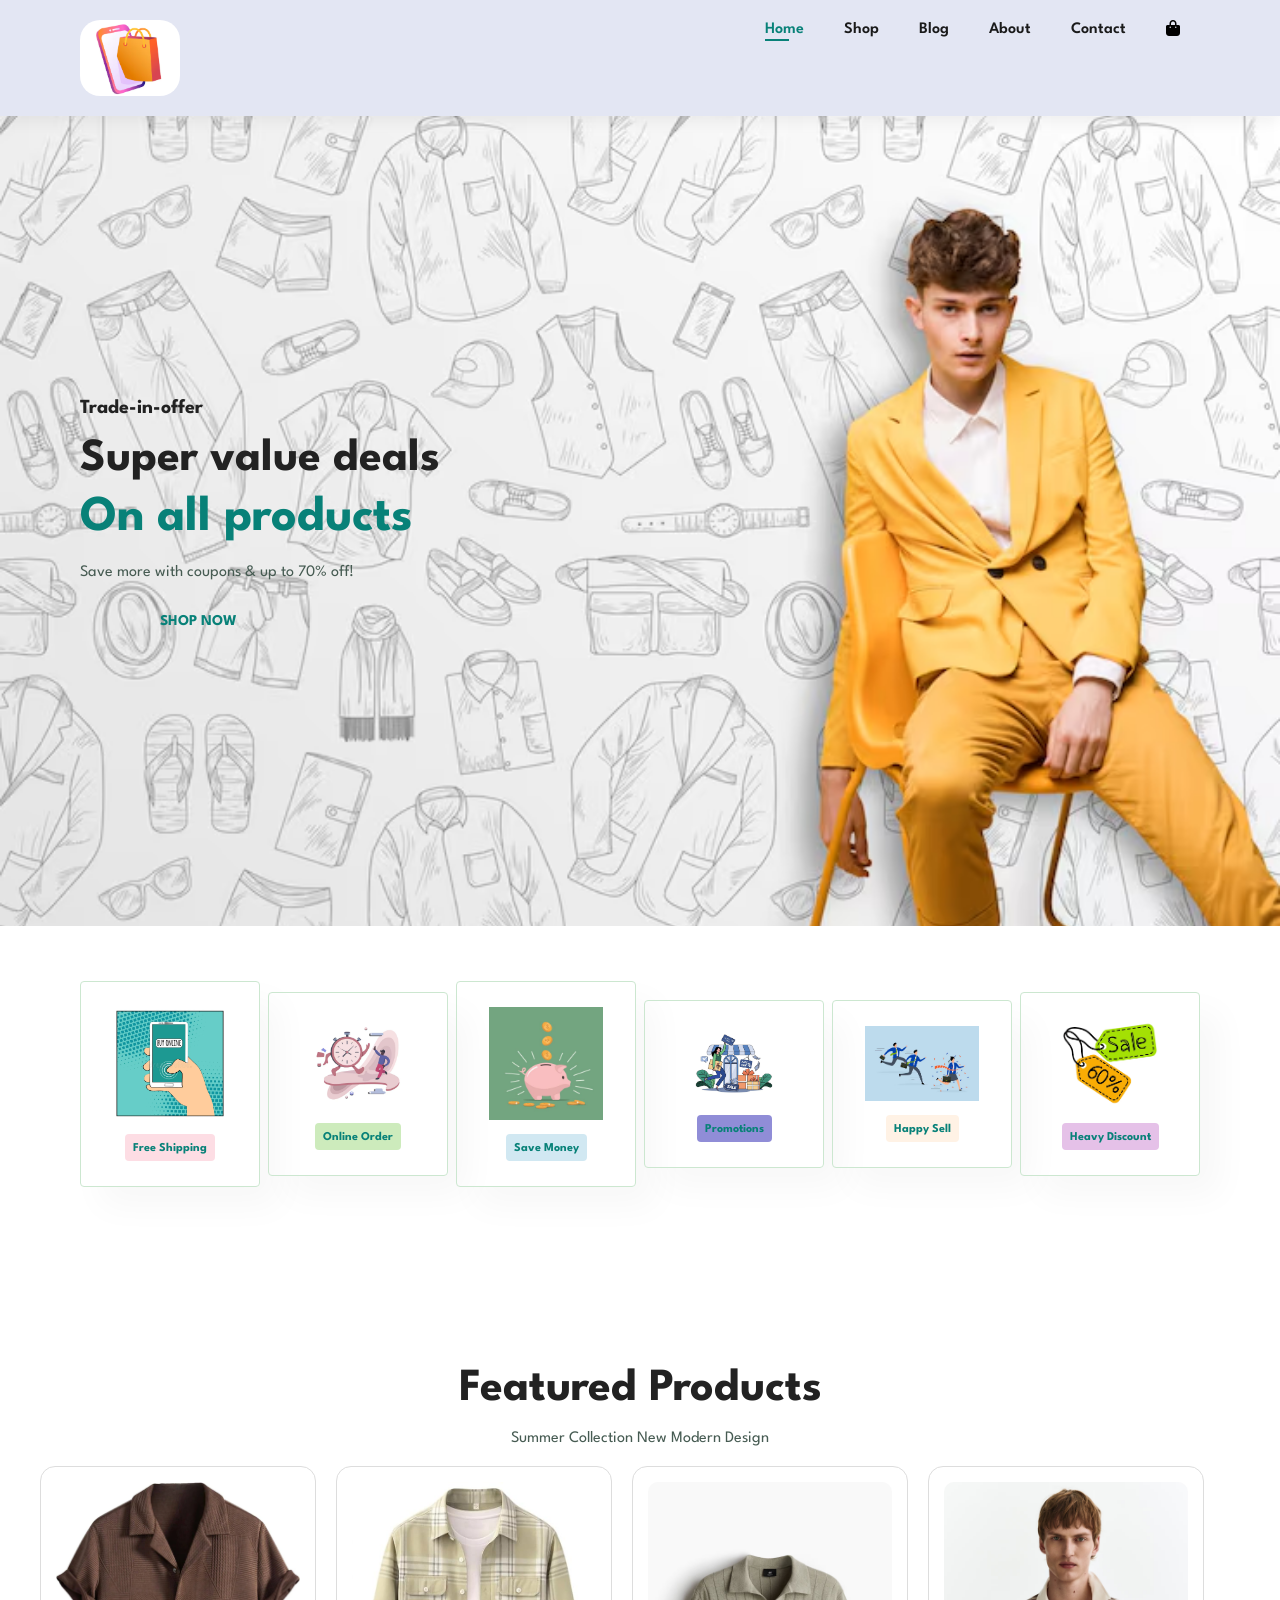
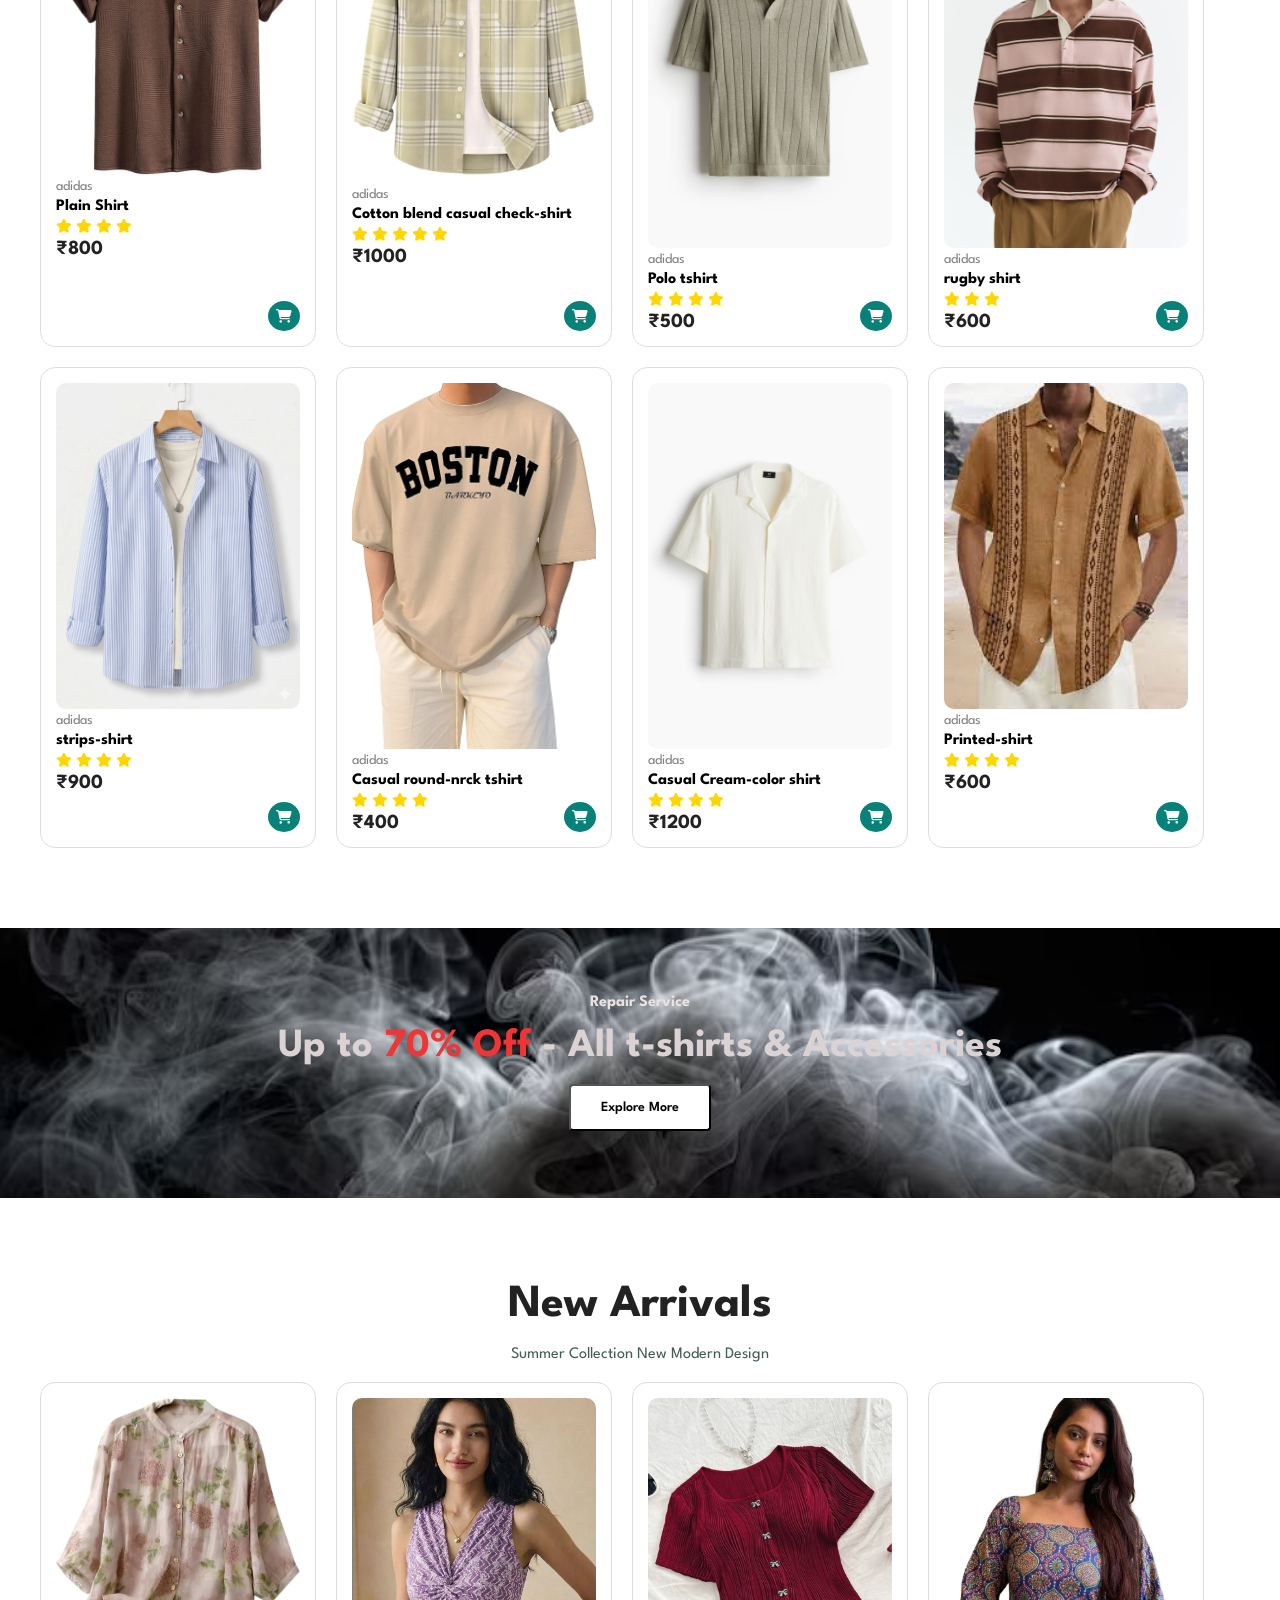
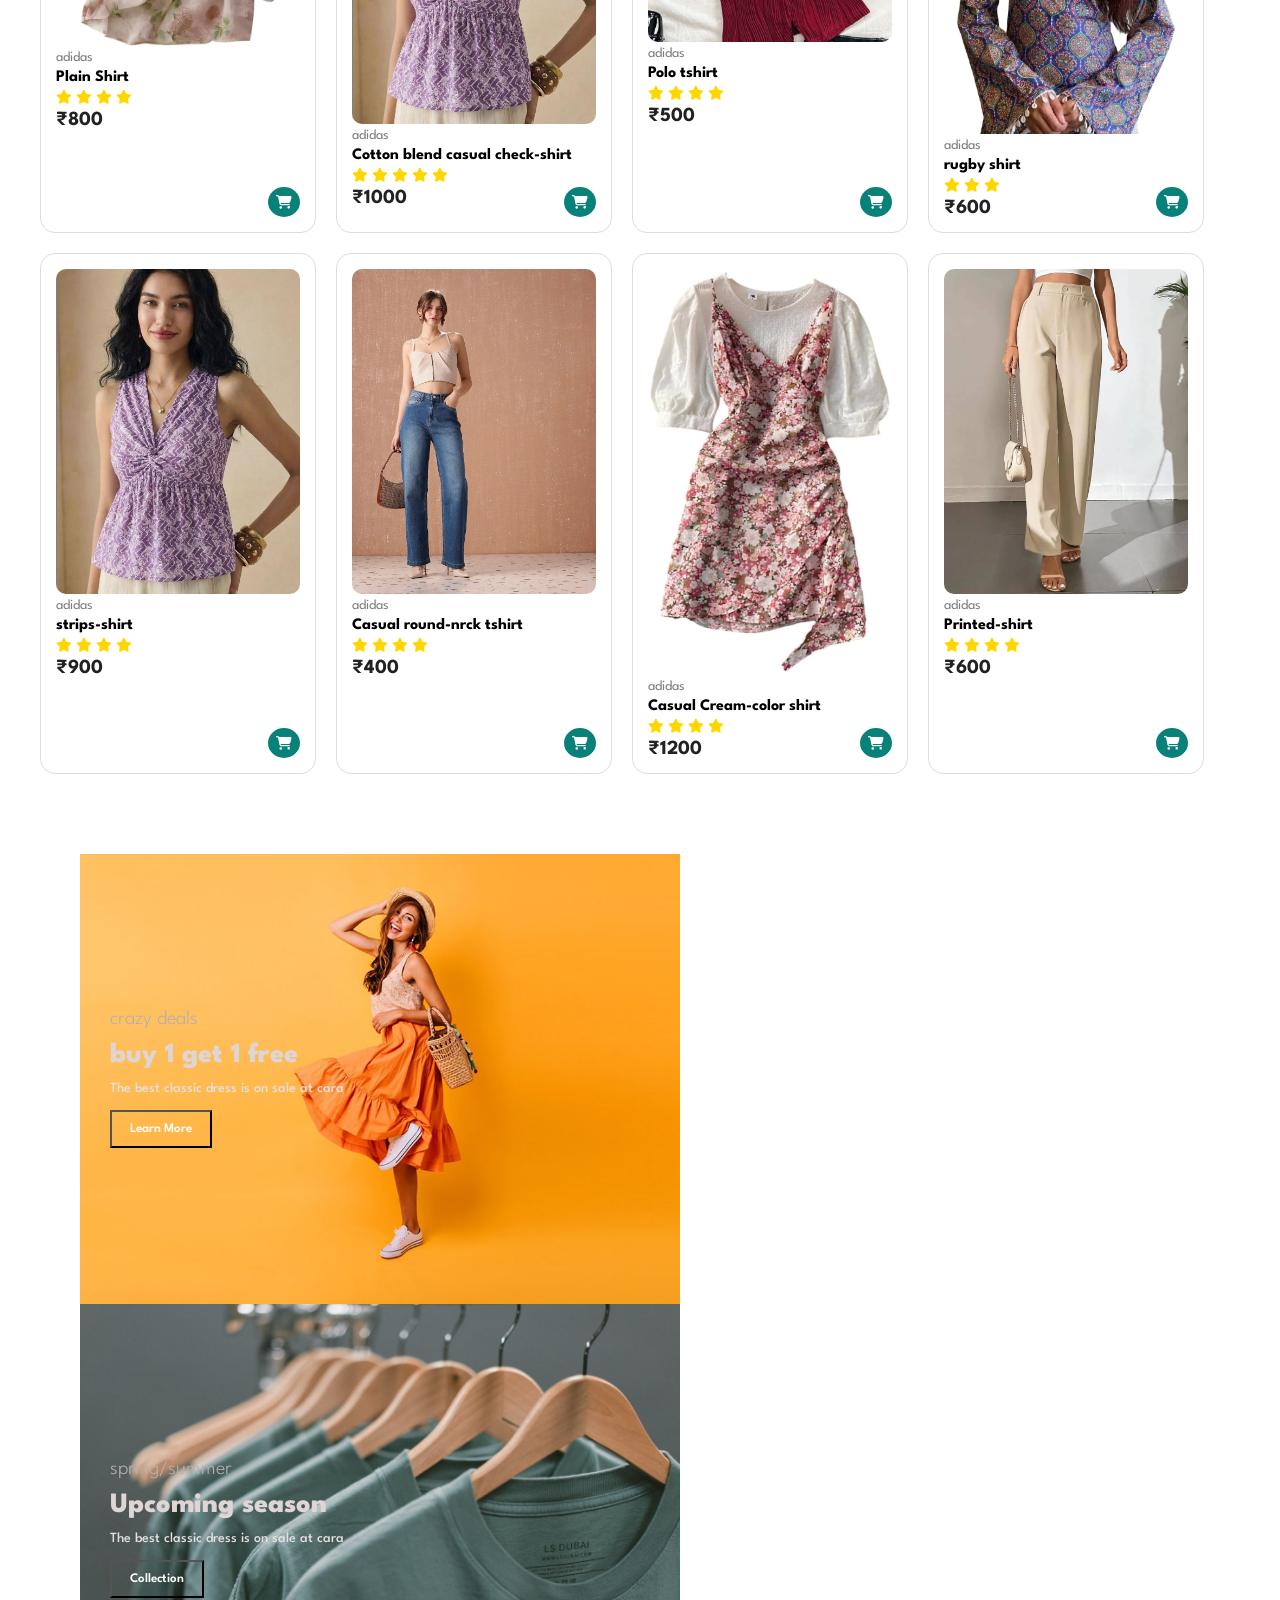
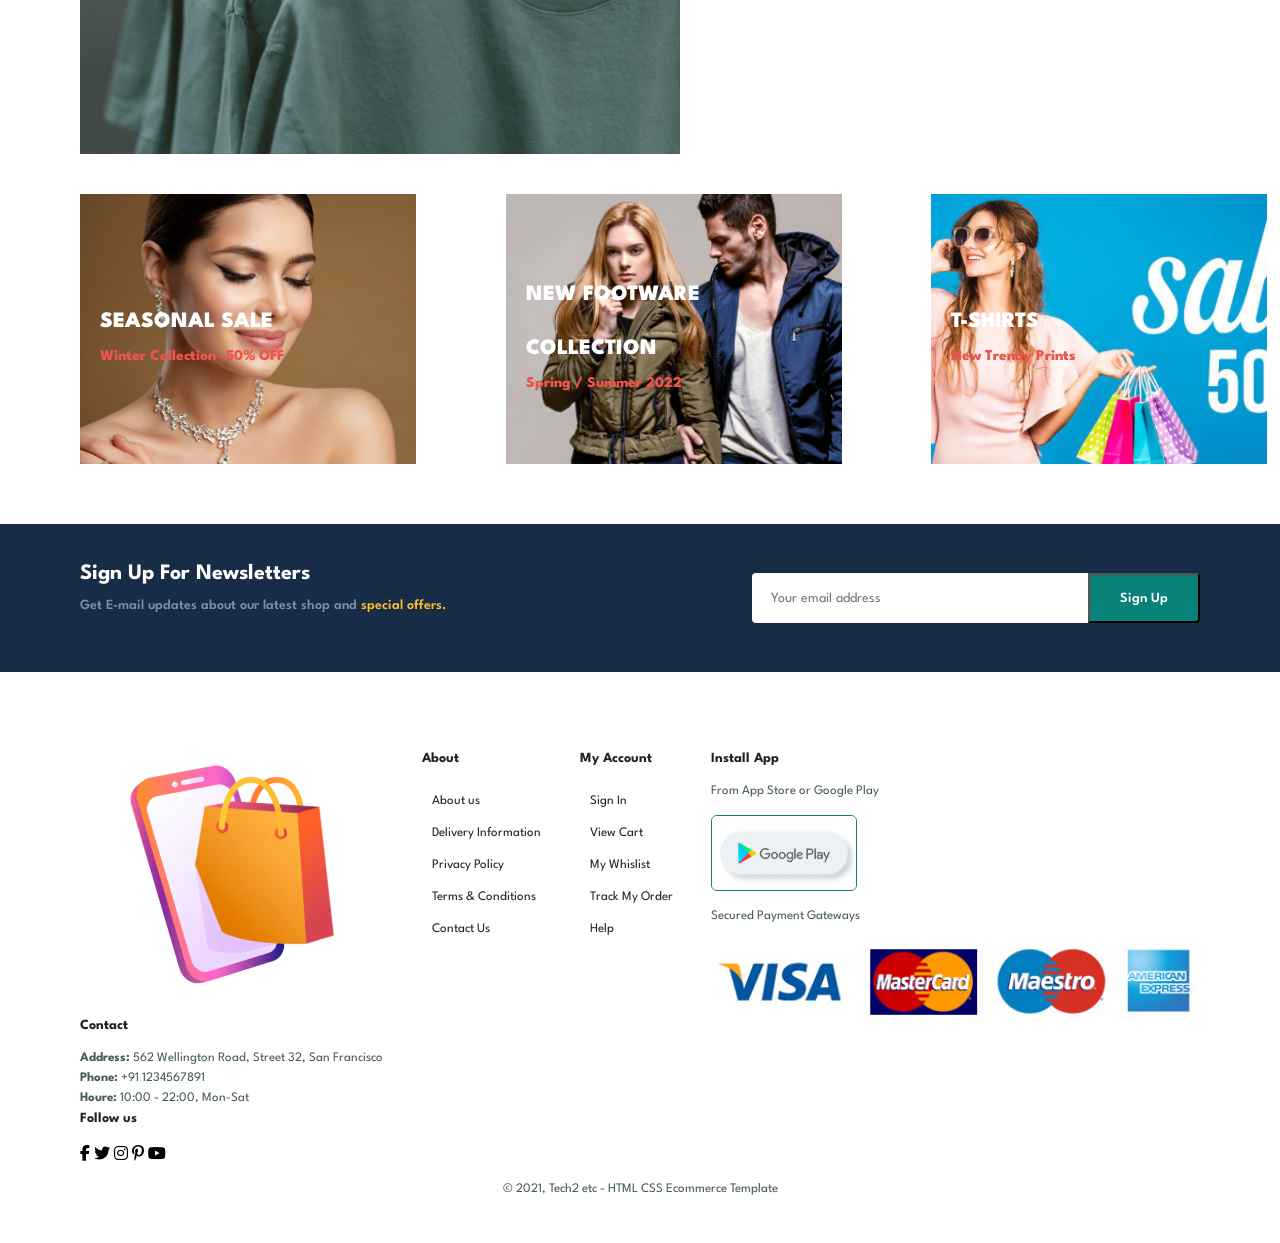
<file: index.html>
<!DOCTYPE html>
<html lang="en">
<head>
    <meta charset="UTF-8">
    <meta name="viewport" content="width=device-width, initial-scale=1.0">
    <title>Ecommerce-Website</title>
    <link rel="stylesheet" href="https://cdnjs.cloudflare.com/ajax/libs/font-awesome/6.4.0/css/all.min.css">
    <link rel="stylesheet" href="style.css">
</head>
<body>
    <section id ="header">
        <a href="#"><img src="img/logo.png" class="logo"
            style="height: 2cm;" alt="">
        </a>
        <div>
            <ul id ="navbar">
               <li><a class="active" href="index.html">Home</a></li>
               <li><a href="shop.html">Shop</a></li>
               <li><a href="blog.html">Blog</a></li>
               <li><a href="about.html">About</a></li>
               <li><a href="contact.html">Contact</a></li>
               <li><a href="cart.html"><i class="fa-solid fa-bag-shopping" style="color: black;"> </i></a></li>
            </ul>
        </div>

        <div id="mobile">
             <a href="cart.html"><i class="fa-solid fa-bag-shopping" style="color: black;"> </i></a>
             <i id="bar" class="fas fa-outdent"></i>
        </div>
        
    </section>
    <section id="hero">
        <h4>Trade-in-offer</h4>
        <h2>Super value deals</h2>
        <h1>On all products</h1>
        <p>Save more with coupons & up to 70% off! </p>
        <button><a href="shop.html">SHOP NOW</a></button>

    </section>
    <section id="feature" class="section-p1">
        <div class="fe-box">
            <img src="img/free-shipping.webp" style="width:3cm";>
            <h6>Free Shipping</h6>
        </div>
        <div class="fe-box">
            <img src="img/online order.avif" style="width:3cm";>
            <h6>Online Order</h6>
        </div>
        <div class="fe-box">
            <img src="img/save money.jpg" style="width:3cm";>
            <h6>Save Money</h6>
        </div>
        <div class="fe-box">
            <img src="img/promotions.jpg" style="width:3cm";>
            <h6>Promotions</h6>
        </div>
        <div class="fe-box">
            <img src="img/happy sell.avif" style="width:3cm";>
            <h6>Happy Sell</h6>
        </div>
        <div class="fe-box">
            <img src="img/discount.png" style="width:3cm";>
            <h6>Heavy Discount</h6>
        </div>
    </section>

    <section id="feature" class="section-p1">
        </section>
        <section id="product1" class="section-p1">
    <h2>Featured Products</h2>
    <p>Summer Collection New Modern Design</p>

    <div class="pro-container">

        <div class="pro">
            <img src="img/shirt.webp" alt="">
            <div class="des">
                <span>adidas</span>
                <h5>Plain Shirt</h5>

                <div class="star">
                    <i class="fa-solid fa-star"></i>
                    <i class="fa-solid fa-star"></i>
                    <i class="fa-solid fa-star"></i>
                    <i class="fa-solid fa-star"></i>
                </div>

                <h4>₹800</h4>
            </div>
            <a href="#"><i class="fa-solid fa-cart-shopping cart"></i></a>
        </div>
        <div class="pro">
            <img src="img/check-shirt.jpg" alt="">
            <div class="des">
                <span>adidas</span>
                <h5>Cotton blend casual check-shirt</h5>

                <div class="star">
                    <i class="fa-solid fa-star"></i>
                    <i class="fa-solid fa-star"></i>
                    <i class="fa-solid fa-star"></i>
                    <i class="fa-solid fa-star"></i>
                    <i class="fa-solid fa-star"></i>
                </div>

                <h4>₹1000</h4>
            </div>
            <a href="#"><i class="fa-solid fa-cart-shopping cart"></i></a>
        </div>
        <div class="pro">
            <img src="img/polo tshirt.avif" alt="">
            <div class="des">
                <span>adidas</span>
                <h5>Polo tshirt</h5>

                <div class="star">
                    <i class="fa-solid fa-star"></i>
                    <i class="fa-solid fa-star"></i>
                    <i class="fa-solid fa-star"></i>
                    <i class="fa-solid fa-star"></i>
                </div>

                <h4>₹500</h4>
            </div>
            <a href="#"><i class="fa-solid fa-cart-shopping cart"></i></a>
        </div>
        <div class="pro">
            <img src="img/rugby shirt.avif" alt="">
            <div class="des">
                <span>adidas</span>
                <h5>rugby shirt</h5>

                <div class="star">
                    <i class="fa-solid fa-star"></i>
                    <i class="fa-solid fa-star"></i>
                    <i class="fa-solid fa-star"></i>
                </div>

                <h4>₹600</h4>
            </div>
            <a href="#"><i class="fa-solid fa-cart-shopping cart"></i></a>
        </div>
        <div class="pro">
            <img src="img/strips-shirt.webp" alt="">
            <div class="des">
                <span>adidas</span>
                <h5>strips-shirt</h5>

                <div class="star">
                    <i class="fa-solid fa-star"></i>
                    <i class="fa-solid fa-star"></i>
                    <i class="fa-solid fa-star"></i>
                    <i class="fa-solid fa-star"></i>
                </div>

                <h4>₹900</h4>
            </div>
            <a href="#"><i class="fa-solid fa-cart-shopping cart"></i></a>
        </div>
        <div class="pro">
            <img src="img/casual round neck tshirt.jpg" alt="">
            <div class="des">
                <span>adidas</span>
                <h5>Casual round-nrck tshirt</h5>

                <div class="star">
                    <i class="fa-solid fa-star"></i>
                    <i class="fa-solid fa-star"></i>
                    <i class="fa-solid fa-star"></i>
                    <i class="fa-solid fa-star"></i>
                </div>

                <h4>₹400</h4>
            </div>
            <a href="#"><i class="fa-solid fa-cart-shopping cart"></i></a>
        </div>
        <div class="pro">
            <img src="img/cream-color.avif" alt="">
            <div class="des">
                <span>adidas</span>
                <h5>Casual Cream-color shirt</h5>

                <div class="star">
                    <i class="fa-solid fa-star"></i>
                    <i class="fa-solid fa-star"></i>
                    <i class="fa-solid fa-star"></i>
                    <i class="fa-solid fa-star"></i>
                </div>

                <h4>₹1200</h4>
            </div>
            <a href="#"><i class="fa-solid fa-cart-shopping cart"></i></a>
        </div>
        <div class="pro">
            <img src="img/printed-shirt.jpg" alt="">
            <div class="des">
                <span>adidas</span>
                <h5>Printed-shirt</h5>

                <div class="star">
                    <i class="fa-solid fa-star"></i>
                    <i class="fa-solid fa-star"></i>
                    <i class="fa-solid fa-star"></i>
                    <i class="fa-solid fa-star"></i>
                </div>

                <h4>₹600</h4>
            </div>
            <a href="#"><i class="fa-solid fa-cart-shopping cart"></i></a>
        </div>

    </div>
</section>
<section id="banner" class="section-m1">
    <h4> Repair Service </h4>
    <h2>Up to <span>70% Off</span> - All t-shirts & Accessories</h2>
    <button class="normal">
   <a href="shop.html">Explore More </a> </button>

</section>

</section>
<section id="product1" class="section-p1">
    <h2>New Arrivals</h2>
    <p>Summer Collection New Modern Design</p>

    <div class="pro-container">

        <div class="pro">
            <img src="img/new-women.webp" alt="">
            <div class="des">
                <span>adidas</span>
                <h5>Plain Shirt</h5>

                <div class="star">
                    <i class="fa-solid fa-star"></i>
                    <i class="fa-solid fa-star"></i>
                    <i class="fa-solid fa-star"></i>
                    <i class="fa-solid fa-star"></i>
                </div>

                <h4>₹800</h4>
            </div>
            <a href="#"><i class="fa-solid fa-cart-shopping cart"></i></a>
        </div>
        <div class="pro">
            <img src="img/new-s.top.webp" alt="">
            <div class="des">
                <span>adidas</span>
                <h5>Cotton blend casual check-shirt</h5>

                <div class="star">
                    <i class="fa-solid fa-star"></i>
                    <i class="fa-solid fa-star"></i>
                    <i class="fa-solid fa-star"></i>
                    <i class="fa-solid fa-star"></i>
                    <i class="fa-solid fa-star"></i>
                </div>

                <h4>₹1000</h4>
            </div>
            <a href="#"><i class="fa-solid fa-cart-shopping cart"></i></a>
        </div>
        <div class="pro">
            <img src="img/newww.webp" alt="">
            <div class="des">
                <span>adidas</span>
                <h5>Polo tshirt</h5>

                <div class="star">
                    <i class="fa-solid fa-star"></i>
                    <i class="fa-solid fa-star"></i>
                    <i class="fa-solid fa-star"></i>
                    <i class="fa-solid fa-star"></i>
                </div>

                <h4>₹500</h4>
            </div>
            <a href="#"><i class="fa-solid fa-cart-shopping cart"></i></a>
        </div>
        <div class="pro">
            <img src="img/new-kurti.webp" alt="">
            <div class="des">
                <span>adidas</span>
                <h5>rugby shirt</h5>

                <div class="star">
                    <i class="fa-solid fa-star"></i>
                    <i class="fa-solid fa-star"></i>
                    <i class="fa-solid fa-star"></i>
                </div>

                <h4>₹600</h4>
            </div>
            <a href="#"><i class="fa-solid fa-cart-shopping cart"></i></a>
        </div>
        <div class="pro">
            <img src="img/new-s.top.webp" alt="">
            <div class="des">
                <span>adidas</span>
                <h5>strips-shirt</h5>

                <div class="star">
                    <i class="fa-solid fa-star"></i>
                    <i class="fa-solid fa-star"></i>
                    <i class="fa-solid fa-star"></i>
                    <i class="fa-solid fa-star"></i>
                </div>

                <h4>₹900</h4>
            </div>
            <a href="#"><i class="fa-solid fa-cart-shopping cart"></i></a>
        </div>
        <div class="pro">
            <img src="img/new-jeans.webp" alt="">
            <div class="des">
                <span>adidas</span>
                <h5>Casual round-nrck tshirt</h5>

                <div class="star">
                    <i class="fa-solid fa-star"></i>
                    <i class="fa-solid fa-star"></i>
                    <i class="fa-solid fa-star"></i>
                    <i class="fa-solid fa-star"></i>
                </div>

                <h4>₹400</h4>
            </div>
            <a href="#"><i class="fa-solid fa-cart-shopping cart"></i></a>
        </div>
        <div class="pro">
            <img src="img/new-dress.webp" alt="">
            <div class="des">
                <span>adidas</span>
                <h5>Casual Cream-color shirt</h5>

                <div class="star">
                    <i class="fa-solid fa-star"></i>
                    <i class="fa-solid fa-star"></i>
                    <i class="fa-solid fa-star"></i>
                    <i class="fa-solid fa-star"></i>
                </div>

                <h4>₹1200</h4>
            </div>
            <a href="#"><i class="fa-solid fa-cart-shopping cart"></i></a>
        </div>
        <div class="pro">
            <img src="img/new-troser.webp" alt="">
            <div class="des">
                <span>adidas</span>
                <h5>Printed-shirt</h5>

                <div class="star">
                    <i class="fa-solid fa-star"></i>
                    <i class="fa-solid fa-star"></i>
                    <i class="fa-solid fa-star"></i>
                    <i class="fa-solid fa-star"></i>
                </div>

                <h4>₹600</h4>
            </div>
            <a href="#"><i class="fa-solid fa-cart-shopping cart"></i></a>
        </div>

    </div>
</section>

<section id="sm-banner" class="section-p1">
    <div class="banner-box">
        <h4>crazy deals</h4>
        <h2>buy 1 get 1 free</h2>
        <span>The best classic dress is on sale at cara</span>
        <button class="white">Learn More</button>
    </div>
    <div class="banner-box banner-box2">
        <h4>spring/summer</h4>
        <h2>Upcoming season</h2>
        <span>The best classic dress is on sale at cara</span>
        <button class="white">Collection</button>
    </div>
    </section>
    <section id="banner3">
        <div class="banner-box">
        <h2>SEASONAL SALE</h2>
        <h3>Winter Collection -50% OFF</h3>
    </div>

     <div class="banner-box banner-box2">
        <h2>NEW FOOTWARE COLLECTION</h2>
        <h3>Spring / Summer 2022</h3>
    </div>

     <div class="banner-box banner-box3">
        <h2>T-SHIRTS</h2>
        <h3>New Trendy Prints</h3>
    </div>
    </section>

<section id="newsletter" class="section-p1 section-m1">
<div class="newstext">
    <h4>Sign Up For Newsletters</h4>
    <p>Get E-mail updates about our latest shop and <span>special offers.</span></p>
</div>
<div class="form">
    <input type="text" placeholder="Your email address">
    <button class="normal">Sign Up</button>
</div>
</section>

<footer class="section-p1">
<div class="col">
    <img class="logo" src="img/logo.png" alt="">
    <h4>Contact</h4>
    <p><strong>Address: </strong> 562 Wellington Road, Street 32, San Francisco</p>
    <p><strong>Phone: </strong> +91 1234567891</p>
    <p><strong>Houre: </strong> 10:00 - 22:00, Mon-Sat</p>
    <h4>Follow us</h4>
    <div class="icon">
        <i class="fab fa-facebook-f"></i>
        <i class="fab fa-twitter"></i>
        <i class="fab fa-instagram"></i>
        <i class="fab fa-pinterest-p"></i>
        <i class="fab fa-youtube"></i>
    </div>
</div>

<div class="col">
    <h4>About</h4>
    <a href="#">About us</a>
    <a href="#">Delivery Information</a>
    <a href="#">Privacy Policy</a>
    <a href="#">Terms & Conditions</a>
    <a href="#">Contact Us</a>
</div>
<div class="col">
    <h4>My Account</h4>
    <a href="#">Sign In</a>
    <a href="#">View Cart</a>
    <a href="#">My Whislist</a>
    <a href="#">Track My Order</a>
    <a href="#">Help</a>
</div>

<div class="col install">
    <h4>Install App</h4>
    <p>From App Store or Google Play</p>
    <div class="row">
        <img src="img/g.pay.webp" style="height: 2cm;">
    </div>
    <p>Secured Payment Gateways</p>
    <img src="img/paypal-credit-card-payment.jpg" style="height: 2.2cm;" >
</div>
<div class="copyright">
    <p>© 2021, Tech2 etc - HTML CSS Ecommerce Template</Template></p>
</div>

</footer>

    <script src="script.js"></script>
</body>
</html>
</file>
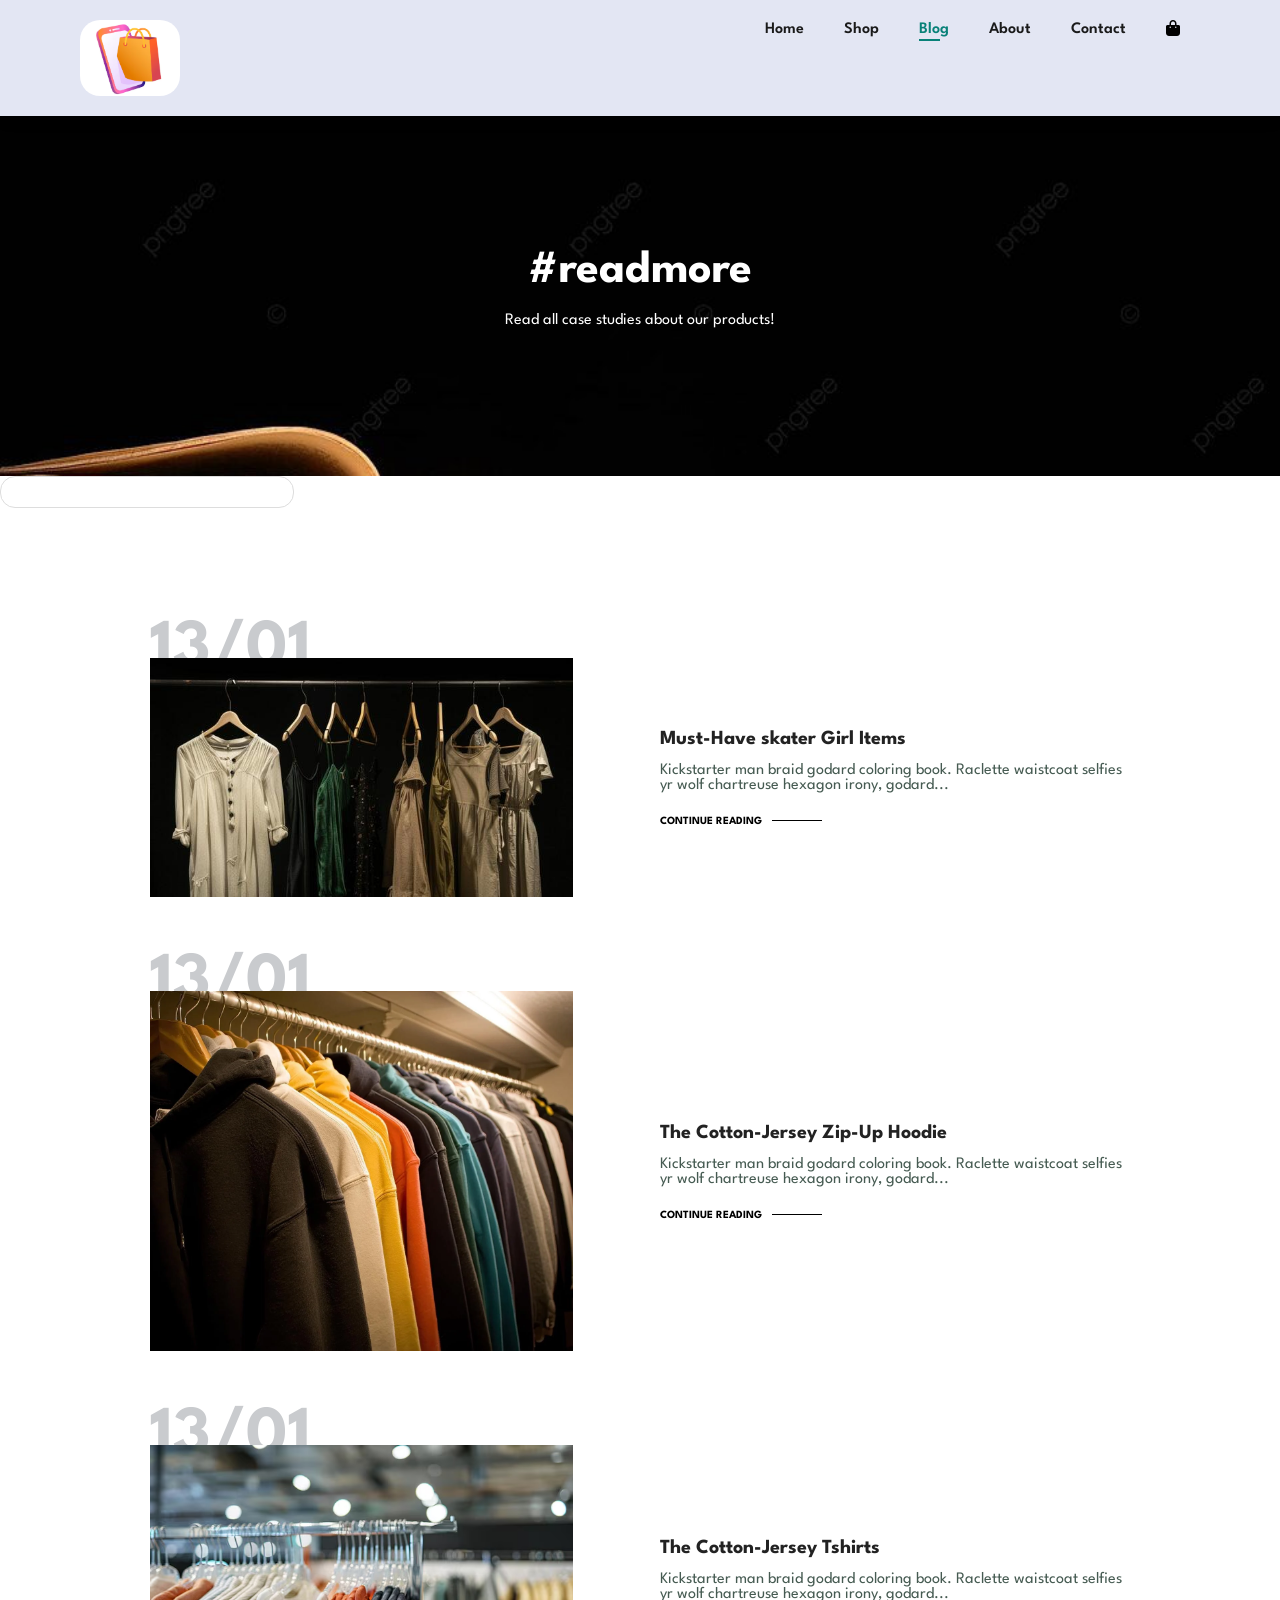
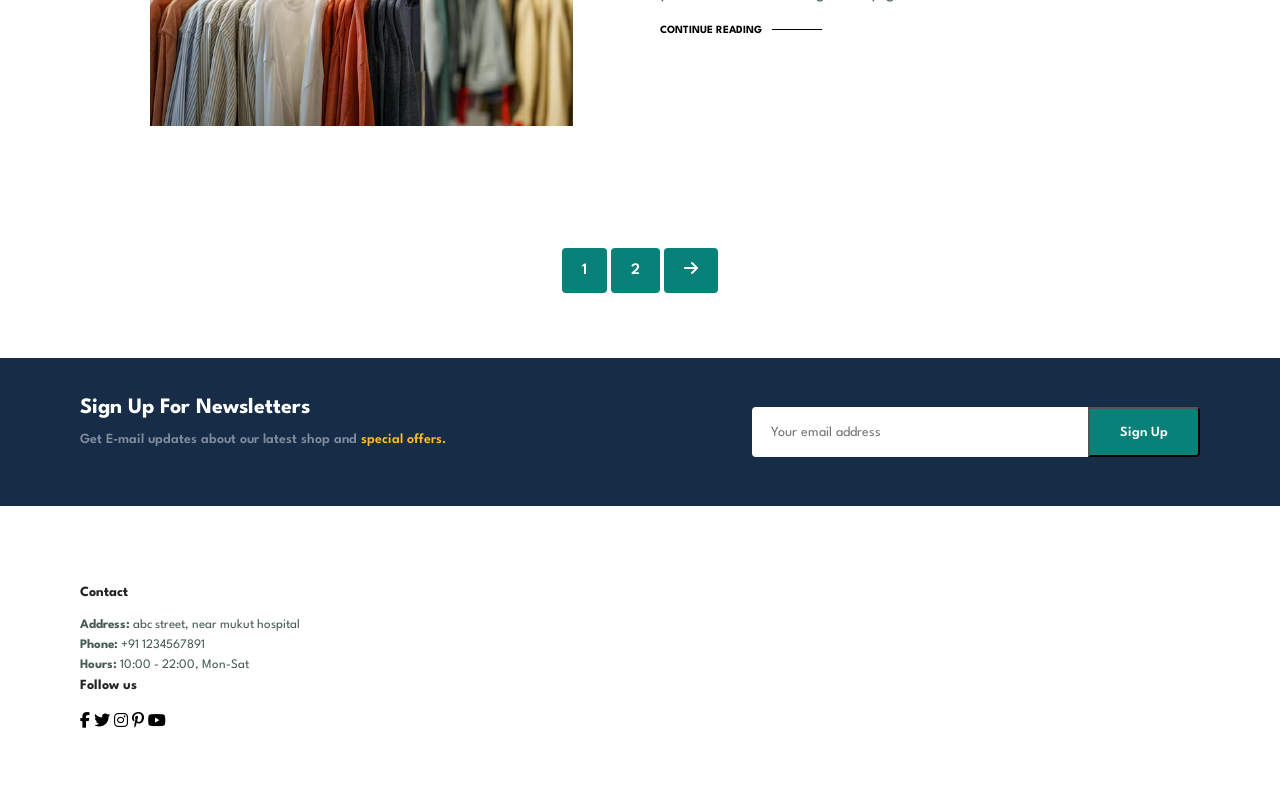
<file: blog.html>
<!DOCTYPE html>
<html lang="en">
<head>
    <meta charset="UTF-8">
    <meta name="viewport" content="width=device-width, initial-scale=1.0">
    <title>Ecommerce-Website</title>

    <link rel="stylesheet" href="https://cdnjs.cloudflare.com/ajax/libs/font-awesome/6.4.0/css/all.min.css">
    <link rel="stylesheet" href="style.css">
</head>

<body>

<!-- HEADER -->
<section id="header">
    <a href="#">
        <img src="img/logo.png" class="logo" style="height: 2cm;" alt="">
    </a>

    <div>
        <ul id="navbar">
            <li><a href="index.html">Home</a></li>
            <li><a href="shop.html">Shop</a></li>
            <li><a class="active" href="blog.html">Blog</a></li>
            <li><a href="about.html">About</a></li>
            <li><a href="contact.html">Contact</a></li>
            <li>
                <a href="cart.html">
                    <i class="fa-solid fa-bag-shopping" style="color: black;"></i>
                </a>
            </li>
        </ul>
    </div>
</section>

<!-- PAGE HEADER -->
<section id="page-header" class="blog-header">
    <h2>#readmore</h2>
    <p>Read all case studies about our products! </p>
</section>

<!-- PRODUCT SECTION (you forgot to close properly) -->
<section class="pro">
    <!-- Your products will go here -->
</section>
<section id="blog">
    <div class="blog-box">
        <div class="blog-img">
            <img src="img/women.jpg" alt="30px">
        </div>
        <div class="blog-details">
            <h4>Must-Have skater Girl Items</h4>
            <p>Kickstarter man braid godard coloring book. Raclette waistcoat selfies yr wolf chartreuse hexagon irony, godard...</p>
            <a href="#">CONTINUE READING</a>
        </div>
        <h1>13/01</h1>
    </div>
    <div class="blog-box">
        <div class="blog-img">
            <img src="img/hoddiebanner.webp" alt="30px">
        </div>
        <div class="blog-details">
            <h4>The Cotton-Jersey Zip-Up Hoodie</h4>
            <p>Kickstarter man braid godard coloring book. Raclette waistcoat selfies yr wolf chartreuse hexagon irony, godard...</p>
            <a href="#">CONTINUE READING</a>
        </div>
        <h1>13/01</h1>
    </div>
     <div class="blog-box">
        <div class="blog-img">
            <img src="img/banner3.avif" alt="30px">
        </div>
        <div class="blog-details">
            <h4>The Cotton-Jersey Tshirts</h4>
            <p>Kickstarter man braid godard coloring book. Raclette waistcoat selfies yr wolf chartreuse hexagon irony, godard...</p>
            <a href="#">CONTINUE READING</a>
        </div>
        <h1>13/01</h1>
    </div>
</section>

<!-- PAGINATION -->
<section id="pagination" class="section-p1">
    <a href="#">1</a>
    <a href="#">2</a>
    <a href="#"><i class="fa-solid fa-arrow-right"></i></a>
</section>

<!-- NEWSLETTER -->
<section id="newsletter" class="section-p1 section-m1">
    <div class="newstext">
        <h4>Sign Up For Newsletters</h4>
        <p>Get E-mail updates about our latest shop and <span>special offers.</span></p>
    </div>

    <div class="form">
        <input type="text" placeholder="Your email address">
        <button class="normal">Sign Up</button>
    </div>
</section>

<!-- FOOTER -->
<footer class="section-p1">
    <div class="col">
        <h4>Contact</h4>
        <p><strong>Address:</strong> abc street, near mukut hospital</p>
        <p><strong>Phone:</strong> +91 1234567891</p>
        <p><strong>Hours:</strong> 10:00 - 22:00, Mon-Sat</p>

        <h4>Follow us</h4>
        <div class="icon">
            <i class="fab fa-facebook-f"></i>
            <i class="fab fa-twitter"></i>
            <i class="fab fa-instagram"></i>
            <i class="fab fa-pinterest-p"></i>
            <i class="fab fa-youtube"></i>
        </div>
    </div>
</footer>

<script src="script.js"></script>

</body>
</html>
</file>
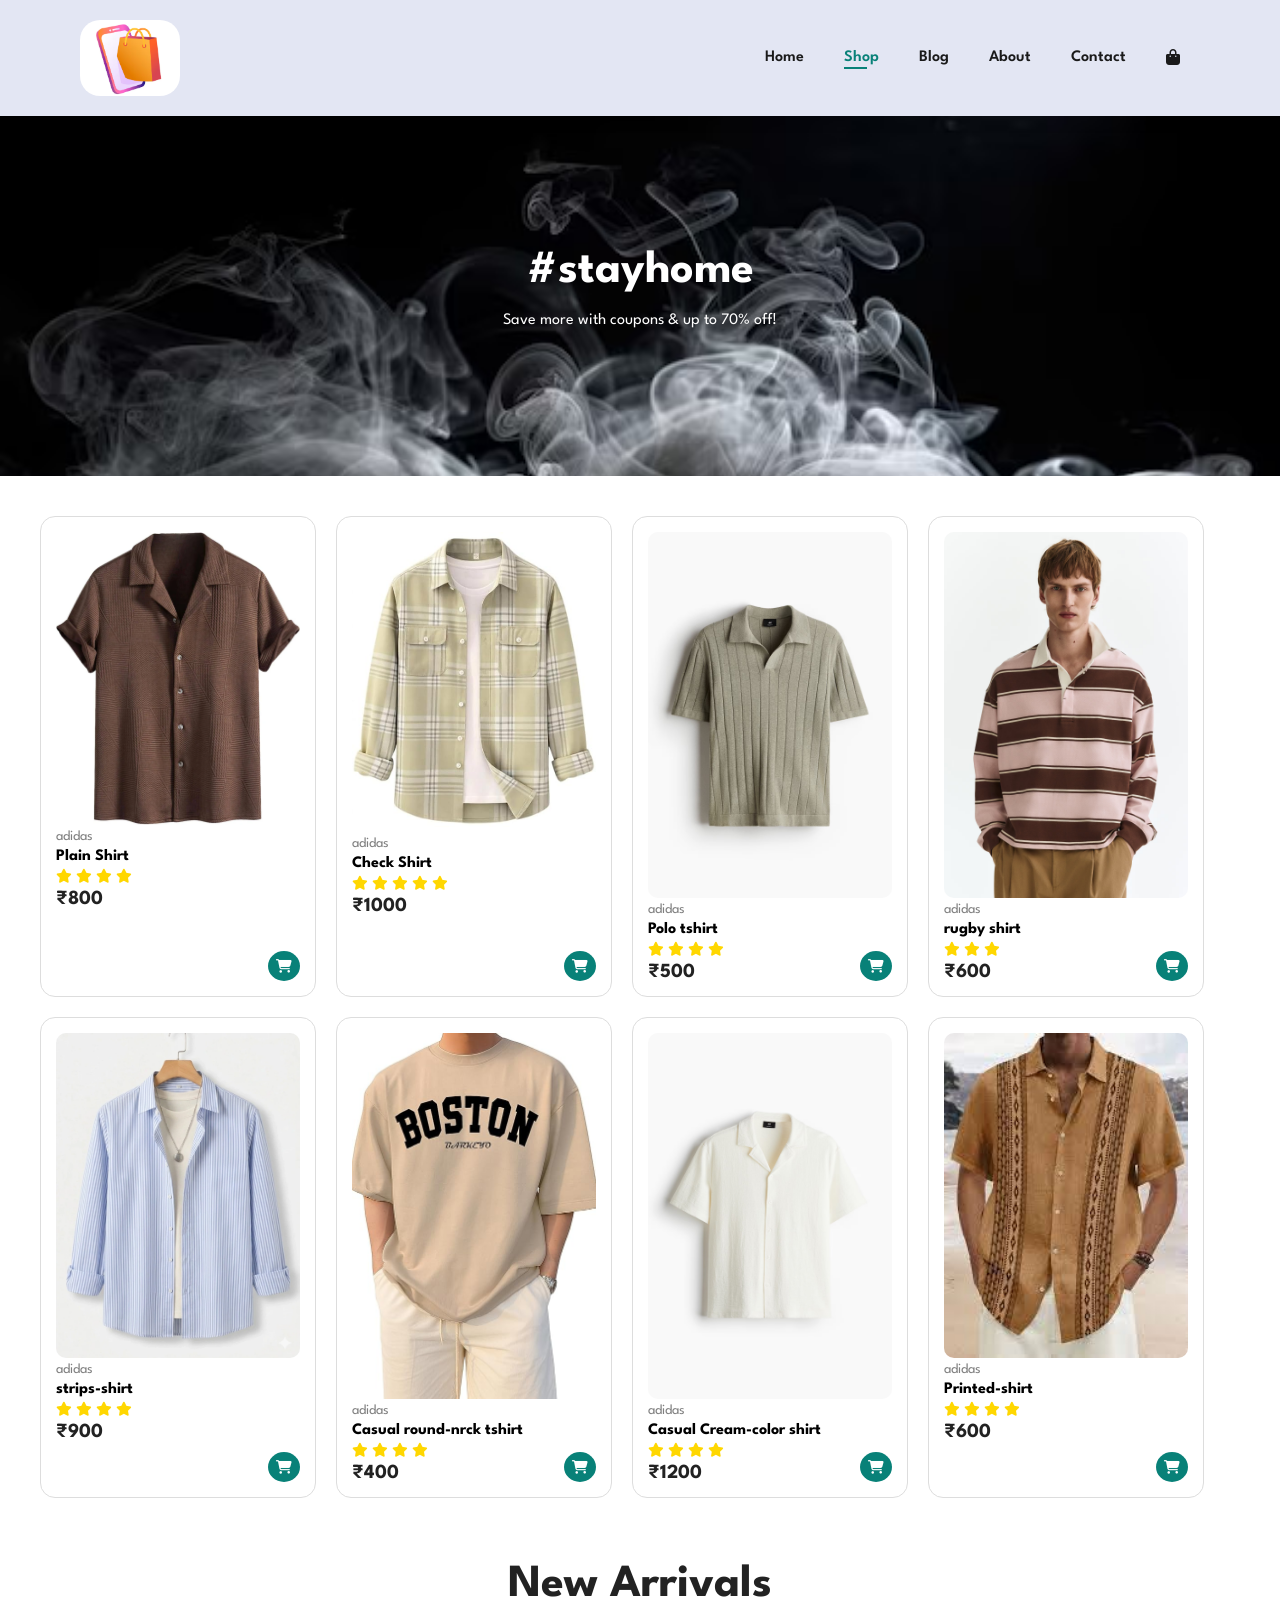
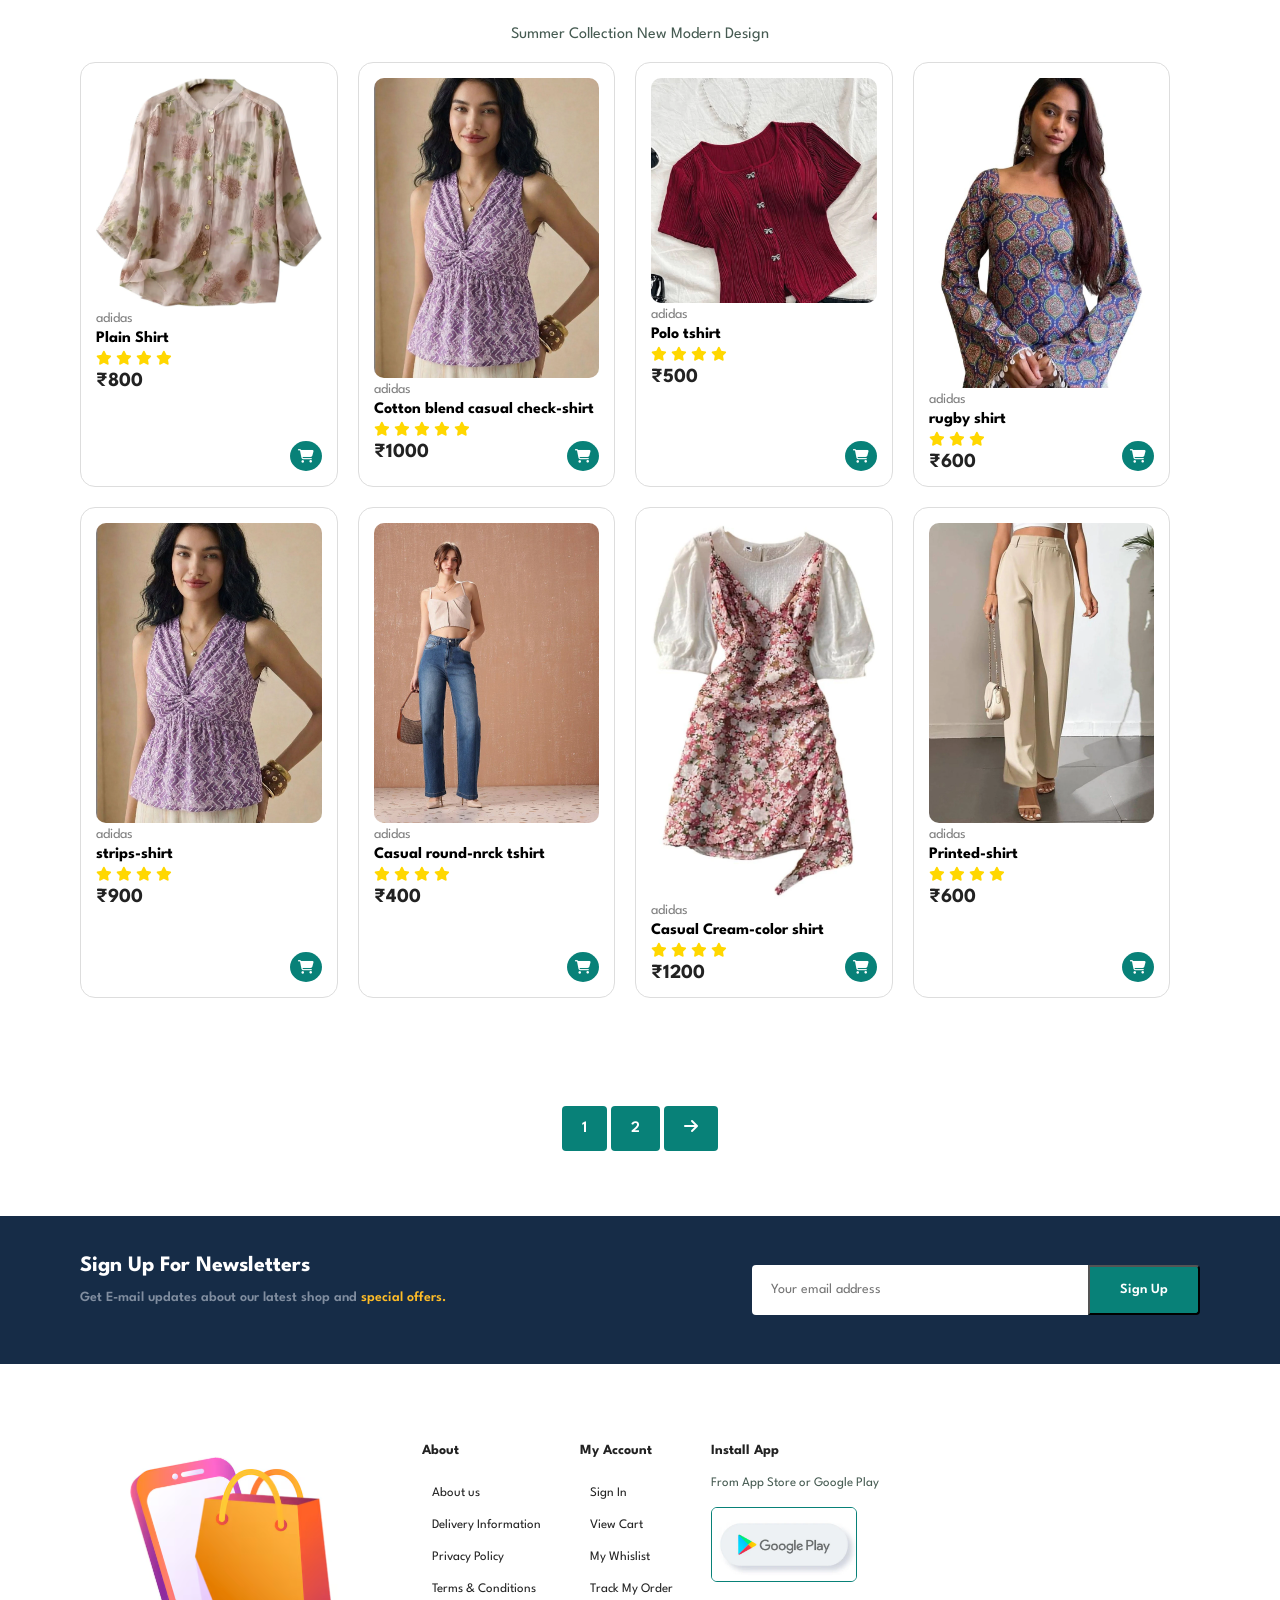
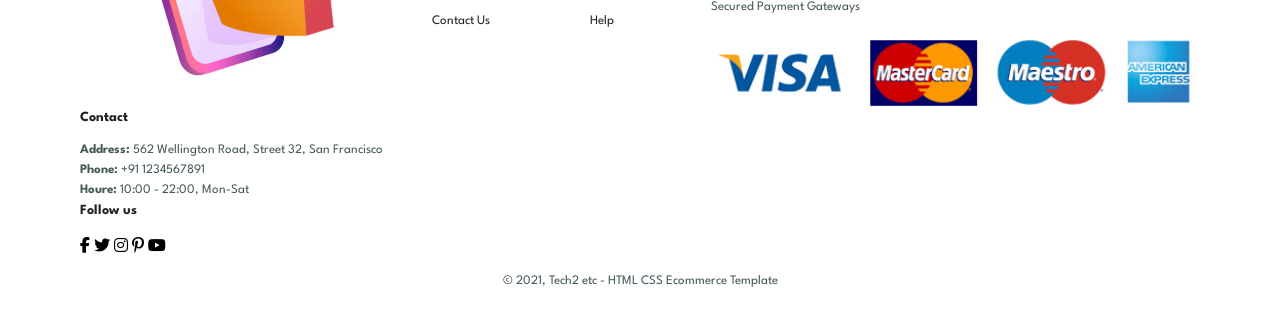
<file: shop.html>
<!DOCTYPE html>
<html lang="en">
<head>
    <meta charset="UTF-8">
    <meta name="viewport" content="width=device-width, initial-scale=1.0">
    <title>Ecommerce-Website</title>

    <link rel="stylesheet" href="https://cdnjs.cloudflare.com/ajax/libs/font-awesome/6.4.0/css/all.min.css">
    <link rel="stylesheet" href="style.css">
</head>

<body>

<!-- HEADER -->
<section id="header">
    <a href="#">
        <img src="img/logo.png" class="logo" style="height: 2cm;" alt="">
    </a>

    <ul id="navbar">
        <li><a href="index.html">Home</a></li>
        <li><a class="active" href="shop.html">Shop</a></li>
        <li><a href="blog.html">Blog</a></li>
        <li><a href="about.html">About</a></li>
        <li><a href="contact.html">Contact</a></li>
        <li>
            <a href="cart.html">
                <i class="fa-solid fa-bag-shopping"></i>
            </a>
        </li>
    </ul>
</section>

<!-- PAGE HEADER -->
<section id="page-header">
    <h2>#stayhome</h2>
    <p>Save more with coupons & up to 70% off!</p>
</section>

<!-- PRODUCTS -->
<section id="product1" class="section-p1">

    <div class="pro-container">

        <!-- PRODUCT 1 -->
        <div class="pro">
            <img src="img/shirt.webp" alt="">
            <div class="des">
                <span>adidas</span>
                <h5>Plain Shirt</h5>
                <div class="star">
                    <i class="fa-solid fa-star"></i>
                    <i class="fa-solid fa-star"></i>
                    <i class="fa-solid fa-star"></i>
                    <i class="fa-solid fa-star"></i>
                </div>
                <h4>₹800</h4>
            </div>
            <a href="#"><i class="fa-solid fa-cart-shopping cart"></i></a>
        </div>

        <!-- Repeat same structure for others -->
        <div class="pro">
            <img src="img/check-shirt.jpg" alt="">
            <div class="des">
                <span>adidas</span>
                <h5>Check Shirt</h5>
                <div class="star">
                    <i class="fa-solid fa-star"></i>
                    <i class="fa-solid fa-star"></i>
                    <i class="fa-solid fa-star"></i>
                    <i class="fa-solid fa-star"></i>
                    <i class="fa-solid fa-star"></i>
                </div>
                <h4>₹1000</h4>
            </div>
            <a href="#"><i class="fa-solid fa-cart-shopping cart"></i></a>
        </div>
         <div class="pro">
            <img src="img/polo tshirt.avif" alt="">
            <div class="des">
                <span>adidas</span>
                <h5>Polo tshirt</h5>

                <div class="star">
                    <i class="fa-solid fa-star"></i>
                    <i class="fa-solid fa-star"></i>
                    <i class="fa-solid fa-star"></i>
                    <i class="fa-solid fa-star"></i>
                </div>

                <h4>₹500</h4>
            </div>
            <a href="#"><i class="fa-solid fa-cart-shopping cart"></i></a>
        </div>

<div class="pro">
            <img src="img/rugby shirt.avif" alt="">
            <div class="des">
                <span>adidas</span>
                <h5>rugby shirt</h5>

                <div class="star">
                    <i class="fa-solid fa-star"></i>
                    <i class="fa-solid fa-star"></i>
                    <i class="fa-solid fa-star"></i>
                </div>

                <h4>₹600</h4>
            </div>
            <a href="#"><i class="fa-solid fa-cart-shopping cart"></i></a>
        </div>
        <div class="pro">
            <img src="img/strips-shirt.webp" alt="">
            <div class="des">
                <span>adidas</span>
                <h5>strips-shirt</h5>

                <div class="star">
                    <i class="fa-solid fa-star"></i>
                    <i class="fa-solid fa-star"></i>
                    <i class="fa-solid fa-star"></i>
                    <i class="fa-solid fa-star"></i>
                </div>

                <h4>₹900</h4>
            </div>
            <a href="#"><i class="fa-solid fa-cart-shopping cart"></i></a>
        </div>
        <div class="pro">
            <img src="img/casual round neck tshirt.jpg" alt="">
            <div class="des">
                <span>adidas</span>
                <h5>Casual round-nrck tshirt</h5>

                <div class="star">
                    <i class="fa-solid fa-star"></i>
                    <i class="fa-solid fa-star"></i>
                    <i class="fa-solid fa-star"></i>
                    <i class="fa-solid fa-star"></i>
                </div>

                <h4>₹400</h4>
            </div>
            <a href="#"><i class="fa-solid fa-cart-shopping cart"></i></a>
        </div>
        <div class="pro">
            <img src="img/cream-color.avif" alt="">
            <div class="des">
                <span>adidas</span>
                <h5>Casual Cream-color shirt</h5>

                <div class="star">
                    <i class="fa-solid fa-star"></i>
                    <i class="fa-solid fa-star"></i>
                    <i class="fa-solid fa-star"></i>
                    <i class="fa-solid fa-star"></i>
                </div>

                <h4>₹1200</h4>
            </div>
            <a href="#"><i class="fa-solid fa-cart-shopping cart"></i></a>
        </div>
        <div class="pro">
            <img src="img/printed-shirt.jpg" alt="">
            <div class="des">
                <span>adidas</span>
                <h5>Printed-shirt</h5>

                <div class="star">
                    <i class="fa-solid fa-star"></i>
                    <i class="fa-solid fa-star"></i>
                    <i class="fa-solid fa-star"></i>
                    <i class="fa-solid fa-star"></i>
                </div>

                <h4>₹600</h4>
            </div>
            <a href="#"><i class="fa-solid fa-cart-shopping cart"></i></a>
        </div>
        <section id="product1" class="section-p1">
    <h2>New Arrivals</h2>
    <p>Summer Collection New Modern Design</p>

    <div class="pro-container">

        <div class="pro">
            <img src="img/new-women.webp" alt="">
            <div class="des">
                <span>adidas</span>
                <h5>Plain Shirt</h5>

                <div class="star">
                    <i class="fa-solid fa-star"></i>
                    <i class="fa-solid fa-star"></i>
                    <i class="fa-solid fa-star"></i>
                    <i class="fa-solid fa-star"></i>
                </div>

                <h4>₹800</h4>
            </div>
            <a href="#"><i class="fa-solid fa-cart-shopping cart"></i></a>
        </div>
        <div class="pro">
            <img src="img/new-s.top.webp" alt="">
            <div class="des">
                <span>adidas</span>
                <h5>Cotton blend casual check-shirt</h5>

                <div class="star">
                    <i class="fa-solid fa-star"></i>
                    <i class="fa-solid fa-star"></i>
                    <i class="fa-solid fa-star"></i>
                    <i class="fa-solid fa-star"></i>
                    <i class="fa-solid fa-star"></i>
                </div>

                <h4>₹1000</h4>
            </div>
            <a href="#"><i class="fa-solid fa-cart-shopping cart"></i></a>
        </div>
        <div class="pro">
            <img src="img/newww.webp" alt="">
            <div class="des">
                <span>adidas</span>
                <h5>Polo tshirt</h5>

                <div class="star">
                    <i class="fa-solid fa-star"></i>
                    <i class="fa-solid fa-star"></i>
                    <i class="fa-solid fa-star"></i>
                    <i class="fa-solid fa-star"></i>
                </div>

                <h4>₹500</h4>
            </div>
            <a href="#"><i class="fa-solid fa-cart-shopping cart"></i></a>
        </div>
        <div class="pro">
            <img src="img/new-kurti.webp" alt="">
            <div class="des">
                <span>adidas</span>
                <h5>rugby shirt</h5>

                <div class="star">
                    <i class="fa-solid fa-star"></i>
                    <i class="fa-solid fa-star"></i>
                    <i class="fa-solid fa-star"></i>
                </div>

                <h4>₹600</h4>
            </div>
            <a href="#"><i class="fa-solid fa-cart-shopping cart"></i></a>
        </div>
        <div class="pro">
            <img src="img/new-s.top.webp" alt="">
            <div class="des">
                <span>adidas</span>
                <h5>strips-shirt</h5>

                <div class="star">
                    <i class="fa-solid fa-star"></i>
                    <i class="fa-solid fa-star"></i>
                    <i class="fa-solid fa-star"></i>
                    <i class="fa-solid fa-star"></i>
                </div>

                <h4>₹900</h4>
            </div>
            <a href="#"><i class="fa-solid fa-cart-shopping cart"></i></a>
        </div>
        <div class="pro">
            <img src="img/new-jeans.webp" alt="">
            <div class="des">
                <span>adidas</span>
                <h5>Casual round-nrck tshirt</h5>

                <div class="star">
                    <i class="fa-solid fa-star"></i>
                    <i class="fa-solid fa-star"></i>
                    <i class="fa-solid fa-star"></i>
                    <i class="fa-solid fa-star"></i>
                </div>

                <h4>₹400</h4>
            </div>
            <a href="#"><i class="fa-solid fa-cart-shopping cart"></i></a>
        </div>
        <div class="pro">
            <img src="img/new-dress.webp" alt="">
            <div class="des">
                <span>adidas</span>
                <h5>Casual Cream-color shirt</h5>

                <div class="star">
                    <i class="fa-solid fa-star"></i>
                    <i class="fa-solid fa-star"></i>
                    <i class="fa-solid fa-star"></i>
                    <i class="fa-solid fa-star"></i>
                </div>

                <h4>₹1200</h4>
            </div>
            <a href="#"><i class="fa-solid fa-cart-shopping cart"></i></a>
        </div>
        <div class="pro">
            <img src="img/new-troser.webp" alt="">
            <div class="des">
                <span>adidas</span>
                <h5>Printed-shirt</h5>

                <div class="star">
                    <i class="fa-solid fa-star"></i>
                    <i class="fa-solid fa-star"></i>
                    <i class="fa-solid fa-star"></i>
                    <i class="fa-solid fa-star"></i>
                </div>

                <h4>₹600</h4>
            </div>
            <a href="#"><i class="fa-solid fa-cart-shopping cart"></i></a>
        </div>

    </div>
    </div>

</section>

<!-- PAGINATION -->
<section id="pagination" class="section-p1">
    <a href="#">1</a>
    <a href="#">2</a>
    <a href="#"><i class="fa-solid fa-arrow-right"></i></a>
</section>

<!-- NEWSLETTER -->
<section id="newsletter" class="section-p1 section-m1">
    <div class="newstext">
        <h4>Sign Up For Newsletters</h4>
        <p>Get E-mail updates about our latest shop and <span>special offers.</span></p>
    </div>

    <div class="form">
        <input type="text" placeholder="Your email address">
        <button class="normal">Sign Up</button>
    </div>
</section>

<!-- FOOTER -->
<footer class="section-p1">
<div class="col">
    <img class="logo" src="img/logo.png" alt="">
    <h4>Contact</h4>
    <p><strong>Address: </strong> 562 Wellington Road, Street 32, San Francisco</p>
    <p><strong>Phone: </strong> +91 1234567891</p>
    <p><strong>Houre: </strong> 10:00 - 22:00, Mon-Sat</p>
    <h4>Follow us</h4>
    <div class="icon">
        <i class="fab fa-facebook-f"></i>
        <i class="fab fa-twitter"></i>
        <i class="fab fa-instagram"></i>
        <i class="fab fa-pinterest-p"></i>
        <i class="fab fa-youtube"></i>
    </div>
</div>

<div class="col">
    <h4>About</h4>
    <a href="#">About us</a>
    <a href="#">Delivery Information</a>
    <a href="#">Privacy Policy</a>
    <a href="#">Terms & Conditions</a>
    <a href="#">Contact Us</a>
</div>
<div class="col">
    <h4>My Account</h4>
    <a href="#">Sign In</a>
    <a href="#">View Cart</a>
    <a href="#">My Whislist</a>
    <a href="#">Track My Order</a>
    <a href="#">Help</a>
</div>

<div class="col install">
    <h4>Install App</h4>
    <p>From App Store or Google Play</p>
    <div class="row">
        <img src="img/g.pay.webp" style="height: 2cm;">
    </div>
    <p>Secured Payment Gateways</p>
    <img src="img/paypal-credit-card-payment.jpg" style="height: 2.2cm;" >
</div>
<div class="copyright">
    <p>© 2021, Tech2 etc - HTML CSS Ecommerce Template</Template></p>
</div>

</footer>

    <script src="script.js"></script>
</body>
</html>
</file>
<file: style.css>
@import url('https:/fonts.googleapis.com/css2?family=Spartan:weight@100;200;300;400;500;600;700;800;900&display=swap');
* {
    margin: 0%;
    padding: 0%;
    box-sizing:border-box;
    font-family: 'Spartan', sans-serif;
}

#header a img{
    border-radius: 20px;
    display: block;
    width: 100%;
}

h1 {
    font-size: 50px;
    line-height: 64px;
    color: #222;
}

h2 {
    font-size: 46px;
    line-height: 54px;
    color: #222;
}

h4 {
    font-size: 20px;
    color: #222;
}

h6 {
    font-weight: 700;
    font-size: 12px;
}

p {
    font-size: 16px;
    color: #465b52;
    margin: 15px 0 20px 0;
}

.section-p1 {
    padding: 40px 80px;
}

.section-m1 {
    margin: 40px 0;
}

button.normal {
    font-size: 14px;
    font-weight: 600;
    padding: 15px 30px;
    color: #000;
    background-color: #fff;
    border-radius: 4px;
    cursor: pointer;
    outline: none;
    transition: 0.2s;
}
button.white {
    font-size: 13px;
    font-weight: 600;
    padding: 11px 18px;
    color: #fff;
    background-color: transparent;
    cursor: pointer;
    outline: none;
    transition: 0.2s;
}

body {
    width: 100%;
}

/* header */
#header {
    display: flex;
    align-items: centre;
    justify-content: space-between;
    padding: 20px 80px;
    background: #e3e6f3;
    box-shadow: 0 5px 15px rgba(0, 0, 0, 0.06);
    z-index: 999;
    position: sticky;
    top: 0;
    left: 0;
}

#navbar {
    display: flex;
    align-items: center;
    justify-content: center;
}

#navbar li {
    list-style: none;
    padding: 0 20px;
    position: relative;
}

#navbar li a {
    text-decoration: none;
    font-size: 16px;
    font-weight: 600;
    color: #1a1a1a;
    transition: 0.3s ease;
}

#navbar li a:hover,
#navbar li a.active {
    color: #088178;
}

#navbar li a.active::after,
#navbar li a:hover::after {
    content: "";
    width: 30%;
    height: 2px;
    background: #088178;
    position: absolute;
    bottom: -4px;
    left: 20px;
}

#mobile {
    display: none;
    align-items: center;
}


/* Home Page */

#hero {
    background-image: url("img/bg.avif");
    height: 90vh;
    width: 100%;
    background-size: cover;
    background-position: top 25% right 0;
    padding: 0 80px;
    display: flex;
    flex-direction: column;
    align-items: flex-start;
    justify-content: center;
}

#hero h4 {
    padding-bottom: 15px;
}

#hero h1 {
    color: #088178;
}

#hero button {
  background-size: 200px;
  background-repeat: no-repeat;
  background-position: center;
  background-color: transparent;
  color: #088178;
  border: 0;
  padding: 14px 80px;
  cursor: pointer;
  font-weight: 700;
  font-size: 15px;
}

#hero button a {
    text-decoration: none;
    color: #088178;

}

#feature{
    display: flex;
    align-items: center;
    justify-content: space-between;
    flex-wrap: wrap;
}
#feature .fe-box {
    width: 180px;
    text-align: center;
    padding: 25px 15px;
    box-shadow: 20px 20px 34px rgba(0, 0, 0, 0.03);
    border: 1px solid #cce7d0;
     border-radius: 4px;
     margin: 15px 0;
}

#feature .fe-box:hover{
    box-shadow: 20px 20px 54px rgba(70, 62, 221, 0.1);
}
#feature .fe-box img{
    width: 100%;
    margin-bottom: 10px;
}

#feature .fe-box h6 {
    display: inline-block;
    padding: 9px 8px 6px 8px;
    line-height: 1;
    border-radius: 4px;
    color: #088178;
    background-color: #fddde4;
}

#feature .fe-box:nth-child(2) h6 {
    background-color: #cdebbc;
}

#feature .fe-box:nth-child(3) h6 {
    background-color: #d1e8f2;
}

#feature .fe-box:nth-child(4) h6 {
    background-color: #908dd7;
}

#feature .fe-box:nth-child(5) h6 {
    background-color: #fff2e5;
}

#feature .fe-box:nth-child(6) h6 {
    background-color: #e5c1e8;
}

/* GENERAL */
body {
  font-family: Arial, sans-serif;
  margin: 0;
}
#product1 .pro-container{
    display: flex;
    flex-wrap: wrap;
    justify-content: flex-start;
    gap: 20px;
}

#product1 {
  text-align: center;
  padding: 40px;
}

.pro-container {
  display: flex;
  justify-content: flex-start;
  flex-wrap: wrap;
  gap: 20px;
}

/* PRODUCT CARD */
.pro {
  width: 23%;
  min-width: 220px;
  border: 1px solid #ddd;
  border-radius: 15px;
  padding: 15px;
  position: relative;
  transition: 0.3s;
  background: #fff;
}

.pro:hover {
  box-shadow: 0 5px 15px rgba(0,0,0,0.1);
}

.pro img {
  width: 100%;
  border-radius: 10px;
}

.des {
  text-align: left;
}

.des span {
  color: gray;
  font-size: 14px;
}

.des h5 {
  font-size: 16px;
  margin: 5px 0;
}

/* ⭐ FIXED STAR COLOR */
.star i {
  color: gold;
  font-size: 14px;
}

/* PRICE */
.des h4 {
  margin-top: 5px;
  font-weight: bold;
}

/* CART ICON */
.cart {
  position: absolute;
  bottom: 15px;
  right: 15px;
  background: #088178;
  color: white;
  padding: 8px;
  border-radius: 50%;
  font-size: 14px;
}


@media (max-width: 768px) {
  .pro-container {
    flex-direction: column;
    align-items: centre;
  }

  .pro {
    width: 90%;
  }
}

#banner {
    display: flex;
    flex-direction: column;
    justify-content: center;
    align-items: center;
    text-align: center;
    background-image: url("img/coolbanner.avif");
    width: 100%;
    height: 30vh;
    background-size: cover;
    background-position: center;
}

#banner h4 {
    color: #eae1e1;
    font-size: 16px;
}

#banner h2 {
    color: #dbd3d3;
    font-size: 40px;
    padding: 10px 0;
}

#banner h2 span {
    color: #ef3636;
}

#banner button a {
    text-decoration: none;
    color: #000;
}

#banner button:hover {
    background: #088178;
    color: #bdb2b2;
}

#sm-banner{
    display: flex;
    justify-content: space-between;
    flex-wrap: wrap;
} 
#sm-banner .banner-box {
    display: flex;
    flex-direction: column;
    justify-content: center;
    align-items: flex-start;
    background-image: url("img/banner.girlinyellow.jpg");
    min-width: 600px;
    height: 50vh;
    background-size: cover;
    background-position: center;
    padding: 30px;
}
#sm-banner .banner-box2{
    background-image: url(img/banner-shirt.jpg);
}

#sm-banner h4 {
    color: #b4b0b0;
    font-size: 20px;
    font-weight: 300;
}
#sm-banner h2 {
    color: #dfd5d5;
    font-size: 28px;
    font-weight: 800;
}
#sm-banner span {
    color: #e6e0e0;
    font-size: 14px;
    font-weight: 500;
    padding-bottom: 15px;
}

#sm-banner .banner-box:hover button{
    background: #088178;
    border: 1px solid #088178;
}

#banner3 {
    display: flex;
    justify-content: space-between;
    padding: 0 80px;
    gap: 8%;
}
#banner3 .banner-box {
    display: flex;
    flex-direction: column;
    justify-content: center;
    align-items: flex-start;

    background-image: url("img/banner.sm.png");
    min-width: 30%;
    height: 30vh;
    background-size: cover;
    background-position: center;
    padding: 20px;
    margin-bottom: 20px;
}

#banner3 .banner-box2{
    background-image: url("img/banner-sm2.png");
}

#banner3 .banner-box3{
    background-image: url("img/banner-sm3.png");
}

#banner3 h2{
    color: #fff;
    font-weight: 900;
    font-size: 22px;
}

#banner3 h3{
    color: #ec544e;
    font-weight: 800;
    font-size: 15px;
}

#newsletter {
    display: flex;
    justify-content: space-between;
    flex-wrap: wrap;
    align-items: center;
    background-position: 20% 30%;
    background-color: #162c47;
}

#newsletter h4{
    font-size: 22px;
    font-weight: 700;
    color: #fff;
}

#newsletter p{
    font-size: 14px;
    font-weight: 600;
    color: #818ea0;
}

#newsletter p span{
    color: #ffbd27;
}

#newsletter .form {
    display: flex;
    width: 40%;
}

#newsletter input {
    height: 3.125rem;
    padding: 0 1.25em;
    font-size: 14px;
    width: 100%;
    border: 1px solid transparent;
    border-radius: 4px;
    outline: none;
    border-top-right-radius: 0;
    border-bottom-right-radius: 0;
}

#newsletter button{
    background-color: #088178;
    color: #fff;
    white-space: nowrap;
    border-top-left-radius: 0;
    border-bottom-left-radius: 0;
}

footer{
    display: flex;
    flex-wrap: wrap;
    justify-content: space-between;
}

footer .col {
    display: flex;
    flex-direction: column;
    align-items: flex-start;
    margin-bottom: 20px;
}

footer .logo {
    margin-bottom: 30px;
}

footer h4 {
    font-size: 14px;
    padding-bottom: 20px;
}

footer p {
    font-size: 13px;
    margin: 0 0 8px 0;
}

footer a {
    font-size: 13px;
    text-decoration: none;
    color: #222;
    margin: 10px;
}

footer .follow{
    margin-top: 20px;
}

footer .follow i {
    color: #465b52;
    padding-right: 4px;
    cursor: pointer;
}

footer .install .row img {
    border: 1px solid #088178;
    border-radius: 6px;
}

footer .install img{
    margin: 10px 0 15px 0;
}

footer .follow i:hover,
footer a:hover {
    color: #088178;
}

footer .copyright {
    width: 100%;
    text-align: center;
}

/* Start Media Query */
@media (max-width:799px) {
    #navbar {
        display: flex;
        flex-direction: column;
        align-items: center;
        justify-content: flex-start;
        position: fixed;
        top: 0;
        right: -300px;
        height: 100vh;
        width: 300px;
        background-color: #e3e6f3;
        box-shadow: 0 40px 60px rgba(0, 0, 0, 0.1);
        padding: 80px 0 0 10px;
        transition: 0.3s;
    }

    #navbar.active {
        right: 0px;
    }

    #navbar li {
        margin-bottom: 25px;
    }
    #mobile {
    display: flex;
    align-items: center;
    }
    #mobile i{
        color: #1a1a1a;
        font-size: 24px;
        padding-left: 20px;
    }
}

@media (max-width: 477px) {
    .section-p1 {
        padding: 20px;
    }
#header {
    padding: 10px 30px;
}  
h1 {
    font-size: 38px;
    
}  
h2 {
    font-size: 46px;
}
#hero {
    padding: 0 20px;
    background-position: 55%;
}
#feature {
    justify-content: space-between;
}
#feature .fe-box {
    width: 155px;
    margin: 0 0 15px 0;
}
#product .pro {
    width: 100%;
}
#banner {
    height: 40vh;
}
#sm-banner .banner-box {
    height: 40vh;
}
#sm-banner .banner-box2 {
    margin-top: 20px;
}
#banner .banner-box {
    width: 100%;
}
#newsletter {
    padding: 40px 20px;
}
#newsletter .form {
    width: 100%;
}
footer .copyright {
    text-align:start;
}
}

/* shop page */
#page-header{
    background-image: url("img/coolbanner.avif");
   width: 100%;
   height: 40vh;
   background-size: cover;
   display: flex;
   justify-content: center;
   text-align: center;
   flex-direction: column;
   padding: 14px;
}

#page-header h2,
#page-header p {
    color: #fff;
}

#pagination {
    text-align: center;
}

#pagination a{
    text-decoration: none;
    background-color: #088178;
    padding: 15px 20px;
    border-radius: 4px;
    color: #fff;
    font-weight: 600;
}

/* Single product */

#prodetails {
    display: flex;
    margin-top: 20px;
}
#prodetails .single-pro-image {
    width: 40%;
    margin-right: 50px;
}

#prodetails .single-pro-details {
    display: flex;
    flex-direction: column;
}

#prodetails .single-pro-details .cart-row {
    display: flex;
    align-items: center;
    gap: 10px;
    margin: 10px 0;
}

#prodetails .single-pro-details select,
#prodetails .single-pro-details input {
    height: 40px;
    padding: 0 10px;
}

#prodetails .single-pro-details button{
    background: #088178;
    color: #fff;
}
#page-header.blog-header{
    background-image: url(img/dark.banner.jpg);
}

#blog {
    padding: 150px 150px 0 150px;
}

#blog .blog-box {
display: flex;
align-items: center;
width: 100%;
position: relative;
padding-bottom: 90px;
}

#blog .blog-img {
    width: 50%;
    margin-right: 40px;
}

#blog img {
    width: 90%;
    height: 300%;
    object-fit: cover;
}

#blog .blog-details {
    width: 50%;
}

#blog .blog-details a{
    text-decoration: none;
    font-size: 11px;
    color: #000;
    font-weight: 700;
    position: relative;
    transition: 0.3s;
}

#blog .blog-details a::after{
    content: "";
    width: 50px;
    height: 1px;
    background-color: #000;
    position: absolute;
    top: 4px;
    right: -60px;
}

#blog .blog-box h1 {
    position: absolute;
    top: -40px;
    left: 0;
    font-size: 70px;
    font-weight: 700;
    color: #c9cbce;
    z-index: -9;
}

/* About Page */
#page-header.about-header {
    background-image: url(img/know\ us.avif);
    background-size: cover;        /* fills entire section */
    background-position: center;   /* keeps it centered */
    background-repeat: no-repeat;  /* prevents tiling */
    width: 100%;
    min-height: 300px;             /* adjust as needed */
    display: flex;
    align-items: center;
    justify-content: center;
    color: #000;
    
}
  #page-header.about-header p,
#page-header.about-header h2 {
    color: #302f2f; 
}

#about-head {
    display: flex;
    align-items: center;
}

#about-head img {
    width: 50%;
    height: auto;
}

#about-head div {
    padding-left: 40px;
}
</file>
